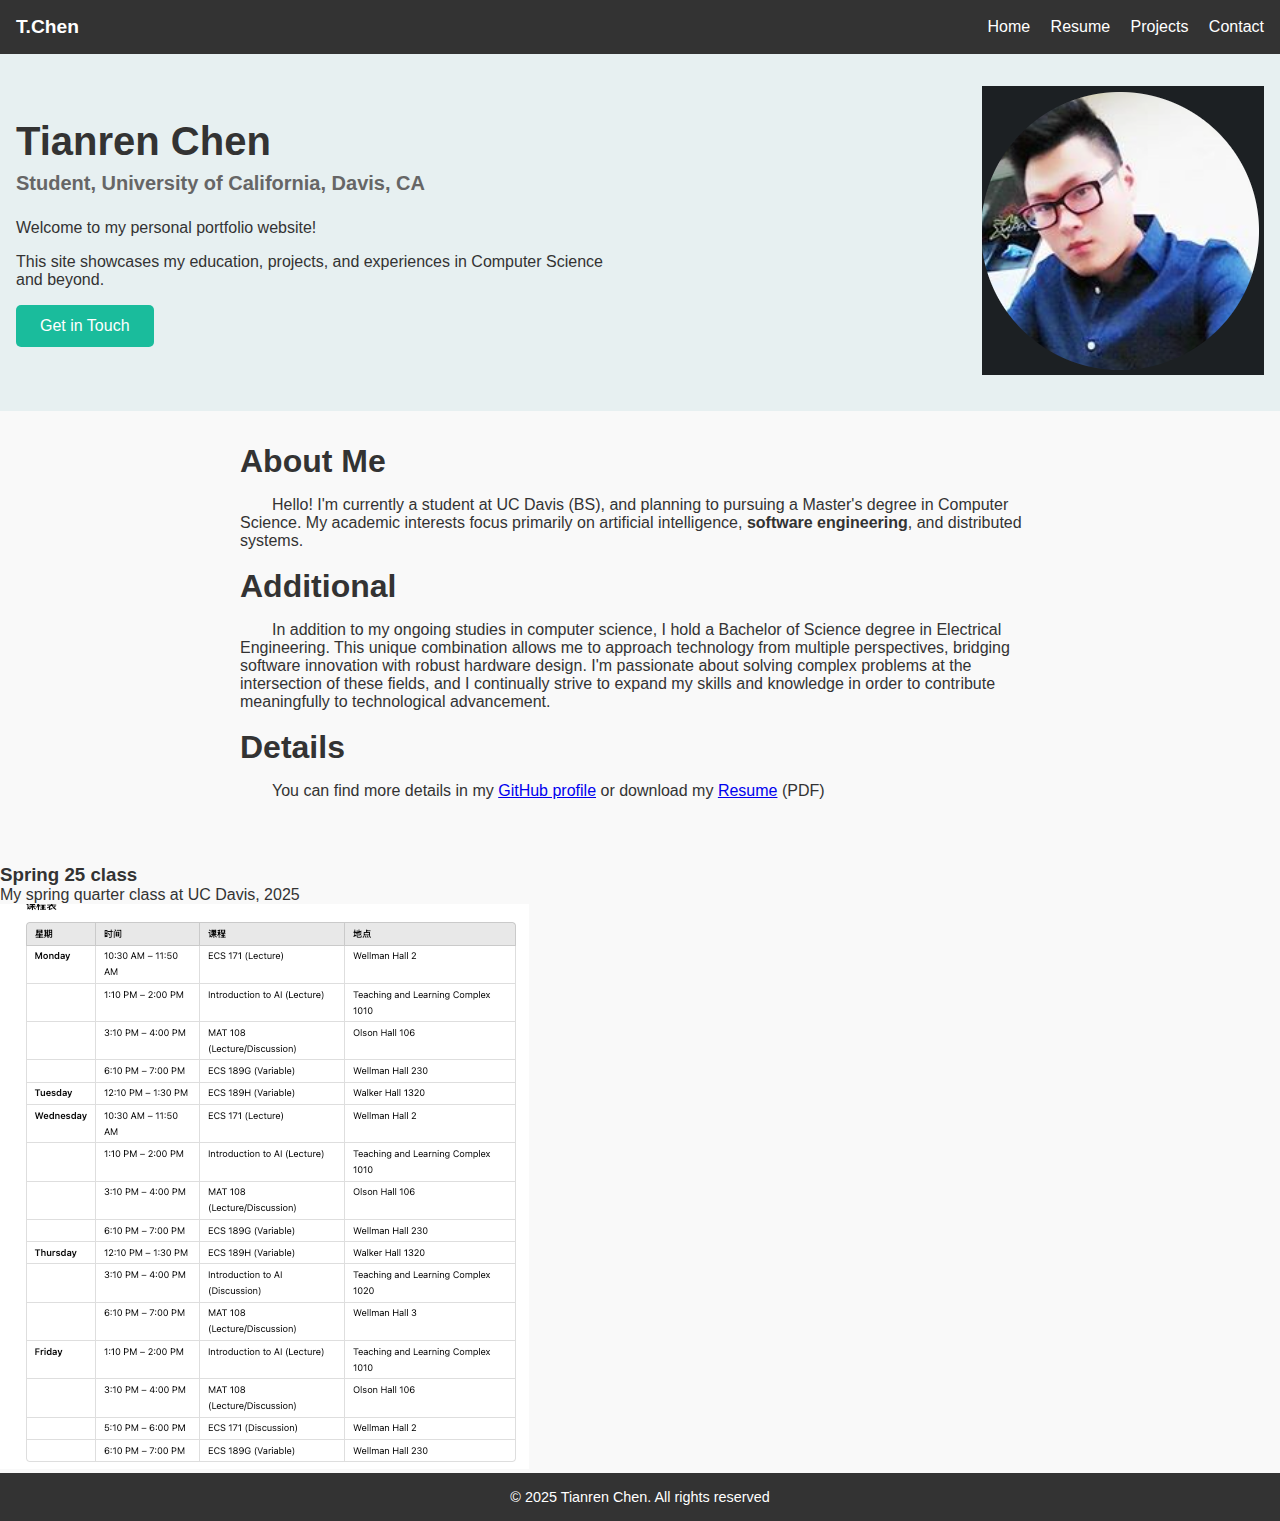
<file: index.html>
<!DOCTYPE html>
<html lang="en">
<head>
  <meta charset="UTF-8" />
  <meta name="viewport" content="width=device-width, initial-scale=1.0" />
  <title>Tianren Chen – Computer Science</title>
  <link rel="stylesheet" href="styles/style.css" />
</head>
<body>
  <div class="wrapper">
    <!-- Navigation Bar control area-->
    <nav class="navbar">
      <div class="nav-left">
        <a href="https://www.linkedin.com/public-profile/settings?trk=d_flagship3_profile_self_view_public_profile" class="logo">T.Chen</a>
      </div>
      <div class="nav-right">
        <a href="#"> Home</a>
        <a href="https://ctrterry.github.io/resume/"> Resume</a>
        <a href="projects.html">Projects</a>
        <a href="contact.html">Contact</a>
      </div>
    </nav>

    <!-- Header / Intro Section -->
    <header class="hero">
      <div class="hero-text">
        <h1>Tianren Chen</h1>
        <h3>Student, University of California, Davis, CA</h3>
        <p>
          Welcome to my personal portfolio website!
        </p>
        <p>
          This site showcases my education, projects, and experiences in Computer Science and beyond.
        </p>
        <a href="contact.html" class="btn-primary">Get in Touch</a>
      </div>
      <div class="personal-image">
        <!-- Placeholder or actual photo -->
        <img src="assets/img/self_transparent.png" alt="Photo of my self"/>
      </div>
    </header>

    <!-- About Section -->
    <section id="about" class="section">
      <div class="section-content">
        <h2>About Me</h2>
        <p>
          <div style="text-indent: 2em;">
          Hello! I'm currently a student at UC Davis (BS), and planning to pursuing a Master's degree in Computer Science. 
          My academic interests focus primarily on artificial intelligence, <strong>software engineering</strong>, and distributed systems.
          </div>
        </p> <br>

        <h2>Additional</h2>
        <p>
          <div style="text-indent: 2em;">
            In addition to my ongoing studies in computer science, I hold a Bachelor of Science degree in Electrical Engineering. 
            This unique combination allows me to approach technology from multiple perspectives, 
            bridging software innovation with robust hardware design.

            I'm passionate about solving complex problems at the intersection of these fields, 
            and I continually strive to expand my skills and knowledge in order to contribute meaningfully to technological advancement.
          </div>
        </p> <br>

        <h2>Details</h2>
        <p>
          <div style="text-indent: 2em;">
            You can find more details in my 
            <a href="https://github.com/ctrterry"> GitHub profile</a> 
            or download my 
            <a href="resumes/T.Chen_Resume.pdf" download="T.Chen_Resume.pdf"> Resume</a> (PDF)
          </div>
        </p>
      </div>
    </section> 


    <div class="image-box">
      <div class="description">
        <h3>Spring 25 class</h3>
        <p> My spring quarter class at UC Davis, 2025 </p>
    </div>
      <img src="assets/img/spring_25.png" alt="Screenshot of my project">
    </div>

    


    <!-- Footer -->
    <footer class="footer">
      <p>&copy; 2025 Tianren Chen. All rights reserved</p>
    </footer>
  <div>
</body>
</html>
</file>
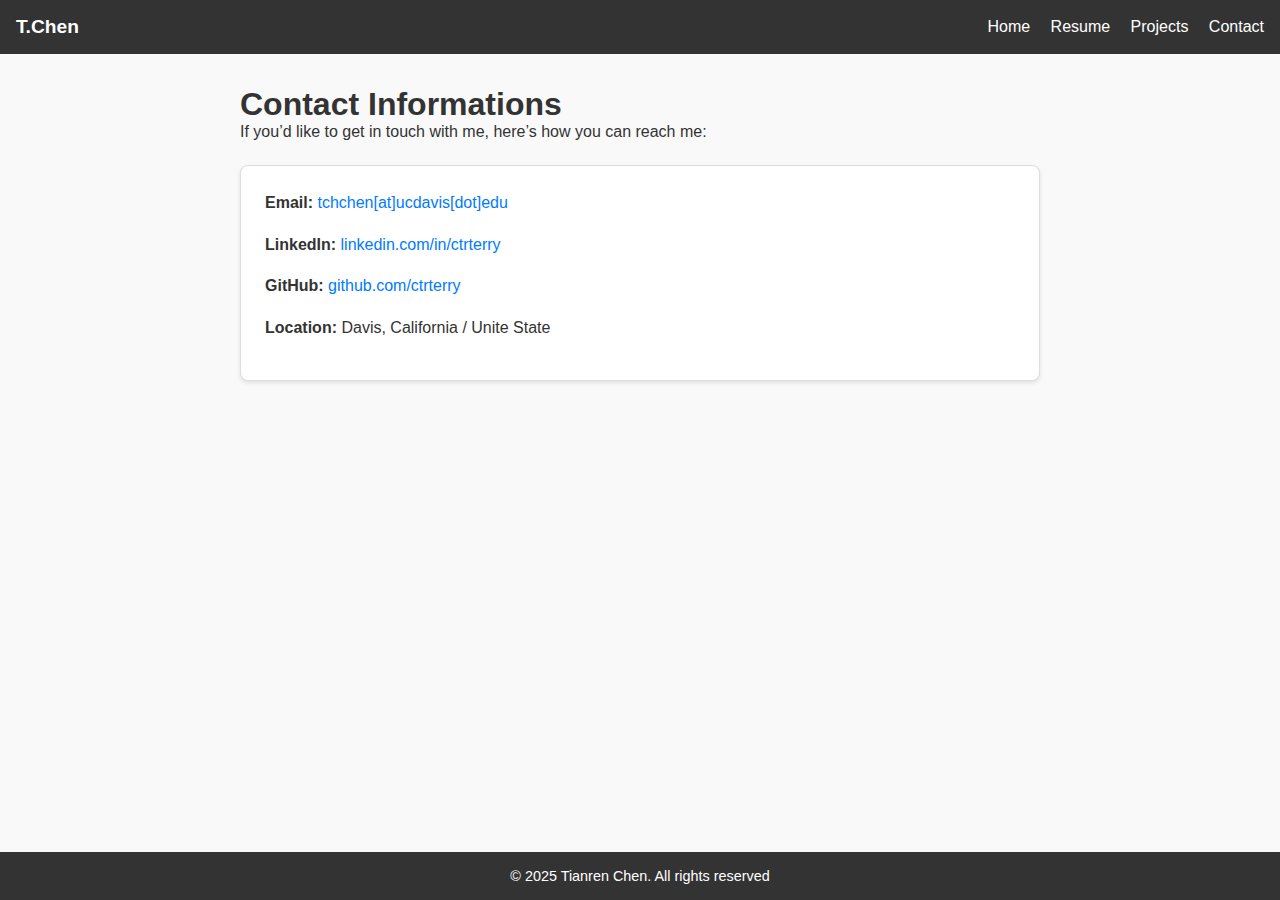
<file: contact.html>
<!DOCTYPE html>
<html lang="en">
<head>
  <meta charset="UTF-8" />
  <meta name="viewport" content="width=device-width, initial-scale=1.0"/>
  <title>Your Page Title</title>
  <!-- Link to the same style.css file used by index.html -->
  <link rel="stylesheet" href="styles/contact_style.css" />
</head>
<body>
  <div class="wrapper">
    <!-- Navigation Bar -->
    <nav class="navbar">
      <div class="nav-left">
        <a href="https://www.linkedin.com/public-profile/settings?trk=d_flagship3_profile_self_view_public_profile" class="logo"> T.Chen </a>
      </div>
      <!-- Update these links to point to your various pages -->
      <div class="nav-right">
        <a href="index.html"> Home</a>
        <a href="https://ctrterry.github.io/resume/"> Resume</a>
        <a href="projects.html">Projects</a>
        <a href="contact.html">Contact</a>
      </div>
    </nav>

    <!-- Main Content Area -->
    <section class="section">
      <div class="section-content">
        <h1>Contact Informations</h1>
        <p>If you’d like to get in touch with me, here’s how you can reach me:</p>

        <div class="contact-info">
          <p><strong>Email:</strong> <a href="mailto:tchchen@ucdavis.edu">tchchen[at]ucdavis[dot]edu</a></p>
          <p><strong>LinkedIn:</strong> <a href="https://www.linkedin.com/in/ctrterry" target="_blank">linkedin.com/in/ctrterry</a></p>
          <p><strong>GitHub:</strong> <a href="https://github.com/ctrterry" target="_blank">github.com/ctrterry</a></p>
          <p><strong>Location:</strong> Davis, California / Unite State </p>
        </div>
      </div>
  </section>

  <!-- Footer -->
  <footer class="footer">
    <p>&copy; 2025 Tianren Chen. All rights reserved</p>
  </footer>
</div>   <!-- End wrapper  -->
</body>
</html>
</file>
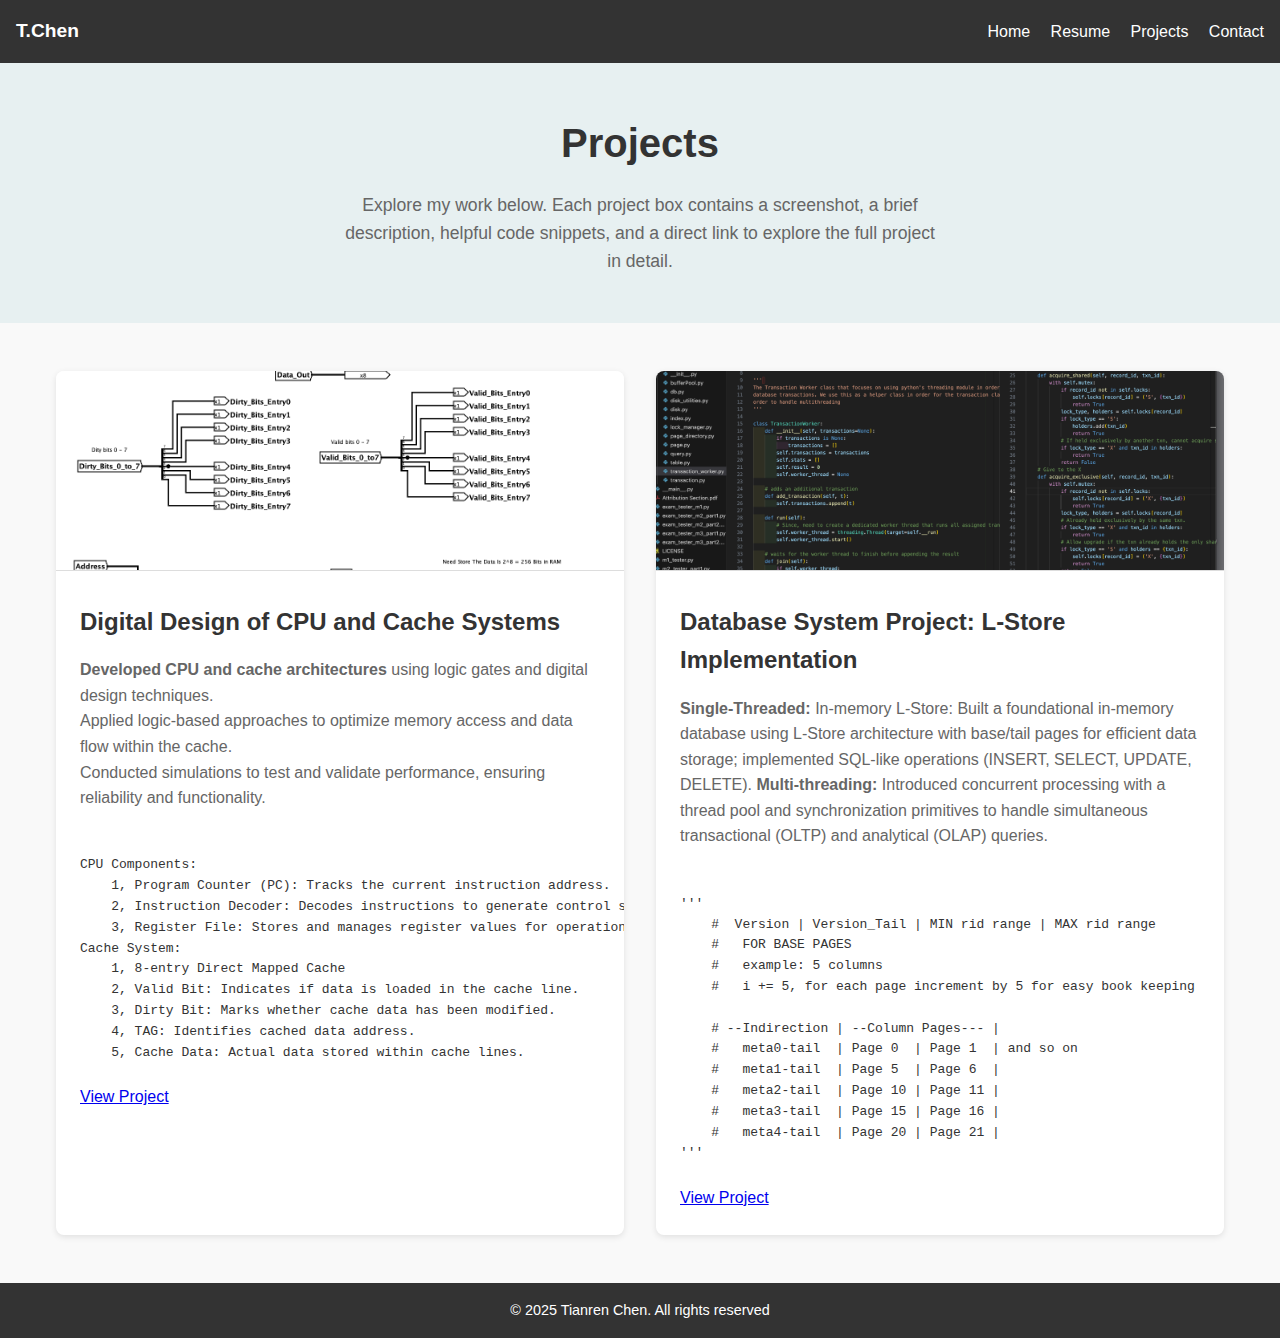
<file: projects.html>
<!DOCTYPE html>
<html lang="en">
<head>
  <meta charset="UTF-8" />
  <meta name="viewport" content="width=device-width, initial-scale=1.0" />
  <title>Tianren Chen – Computer Science</title>
  <link rel="stylesheet" href="styles/projects_style.css" />
</head>
<body>
  <div class="wrapper">
    <!-- Navigation Bar (remains unchanged) -->
    <nav class="navbar">
        <div class="nav-left">
          <a href="https://www.linkedin.com/public-profile/settings?trk=d_flagship3_profile_self_view_public_profile" class="logo">T.Chen</a>
        </div>
        <div class="nav-right">
          <a href="index.html"> Home</a>
          <a href="https://ctrterry.github.io/resume/"> Resume</a>
          <a href="projects.html">Projects</a>
          <a href="contact.html">Contact</a>
        </div>
      </nav>

     <!-- Header Content Area 
    
        Such as, modify the Projects and contents
    
    -->

    <section class="headBox">
        <div class="headBox-text">
        <h1>Projects</h1>
            <p>
                Explore my work below. Each project box contains a screenshot, 
                a brief description, helpful code snippets, 
                and a direct link to explore the full project in detail.
            </p>
        </div>
    </section>




    <!-- Projects Input Area -->
    <section class="section">
      <div class="section-content">
        <!-- Projects Container -->
        <div class="projects-container">


          <!-- Project  1 -->
          <div class="project-card">
            <img src="assets/img/Cache.png" alt="Screenshot of Project 1">
            <div class="project-details">
              <h2>Digital Design of CPU and Cache Systems</h2>
                <p>
                    <strong>Developed CPU and cache architectures</strong> using logic gates and digital design techniques.<br>
                    Applied logic-based approaches to optimize memory access and data flow within the cache.<br>
                    Conducted simulations to test and validate performance, ensuring reliability and functionality.<br>
                </p>
              <pre><code>
CPU Components:
    1, Program Counter (PC): Tracks the current instruction address.
    2, Instruction Decoder: Decodes instructions to generate control signals.
    3, Register File: Stores and manages register values for operations.
Cache System:
    1, 8-entry Direct Mapped Cache
    2, Valid Bit: Indicates if data is loaded in the cache line.
    3, Dirty Bit: Marks whether cache data has been modified.
    4, TAG: Identifies cached data address.
    5, Cache Data: Actual data stored within cache lines.
                </code></pre>

              <a href="https://github.com/ctrterry/Computer-Architecture" target="_blank">View Project</a>
            </div>
          </div>
          
          <!-- Project  2 -->
          <div class="project-card">
            <img src="assets/img/database.png" alt="Database System">
            <div class="project-details">
              <h2>Database System Project: L-Store Implementation</h2>
              <p>
                <strong>Single-Threaded: </strong> In-memory L-Store: Built a foundational 
                in-memory database using L-Store architecture with base/tail pages 
                for efficient data storage; implemented SQL-like operations 
                (INSERT, SELECT, UPDATE, DELETE).
                <strong>Multi-threading:</strong> Introduced concurrent processing with a thread pool and 
                synchronization primitives to handle simultaneous transactional (OLTP) 
                and analytical (OLAP) queries.
              </p>
              <pre><code>
'''
    #  Version | Version_Tail | MIN rid range | MAX rid range 
    #   FOR BASE PAGES
    #   example: 5 columns
    #   i += 5, for each page increment by 5 for easy book keeping

    # --Indirection | --Column Pages--- |
    #   meta0-tail  | Page 0  | Page 1  | and so on
    #   meta1-tail  | Page 5  | Page 6  |
    #   meta2-tail  | Page 10 | Page 11 |
    #   meta3-tail  | Page 15 | Page 16 |
    #   meta4-tail  | Page 20 | Page 21 |
'''
              </code></pre>
              <a href="https://github.com/ctrterry/Durable-LStore-Database" target="_blank">View Project</a>
            </div>
          </div>
          
          <!-- You can add more project cards following the same structure -->
        </div>
      </div>
    </section>

    <!-- Footer (remains unchanged) -->
    <footer class="footer">
      <p>&copy; 2025 Tianren Chen. All rights reserved</p>
    </footer>
  </div>
</body>
</html>
</file>
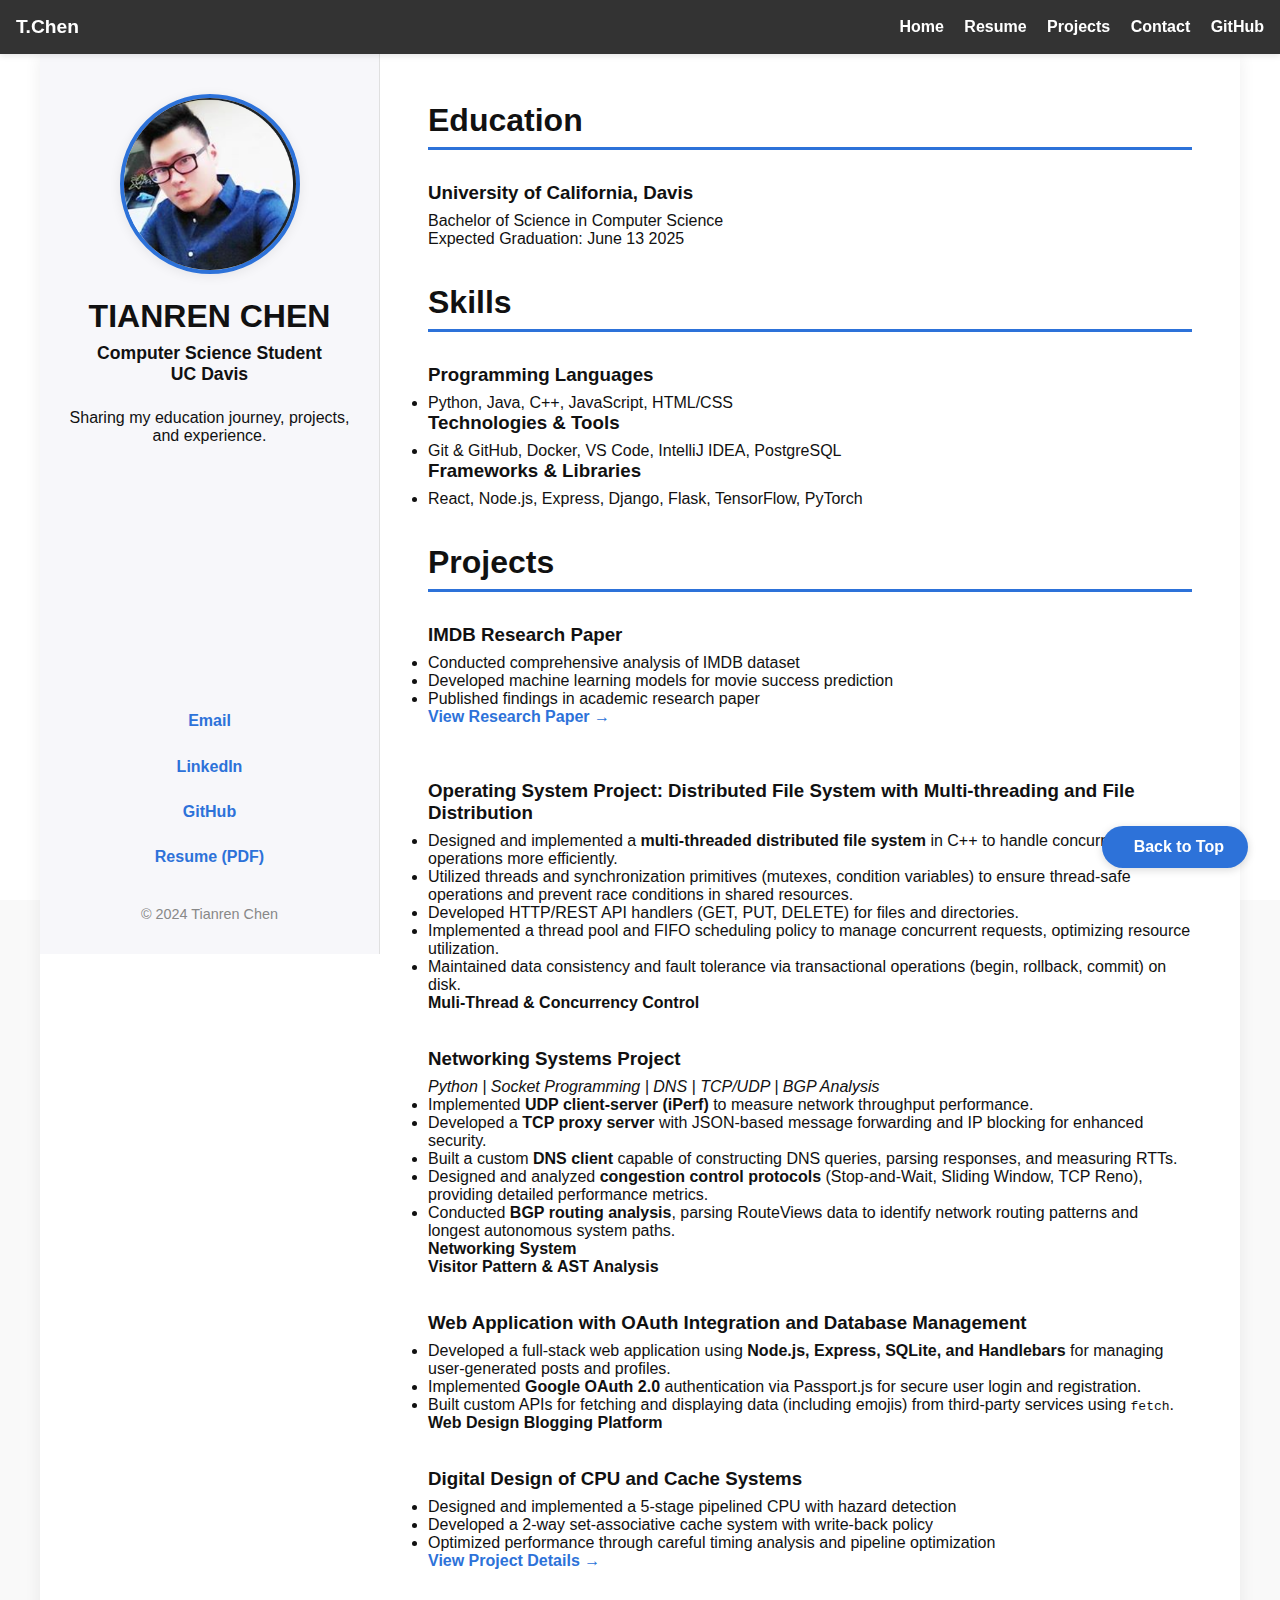
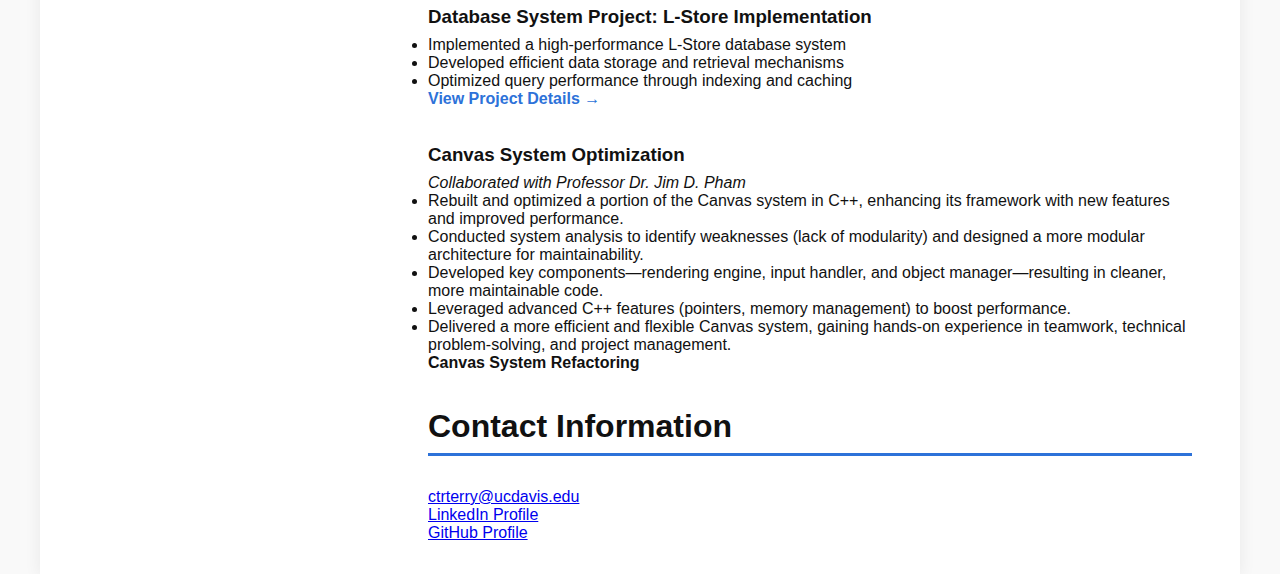
<file: resume.html>
<!DOCTYPE html>
<html lang="en">
<head>
  <!-- % -------- ----------------Meta Tags Part ------------------------------>    
  <meta charset="UTF-8" />
  <meta name="viewport" content="width=device-width, initial-scale=1.0" />
  <meta name="description" content="Tianren Chen's Resume - Computer Science student at UC Davis specializing in AI, software engineering, and distributed systems" />
  <meta name="keywords" content="Tianren Chen Resume, Computer Science, UC Davis, Software Engineering, AI, Electrical Engineering" />
  <meta name="author" content="Tianren Chen" />
  <meta name="robots" content="index, follow" />
  
  <!-- Open Graph / Social Media Meta Tags -->
  <meta property="og:title" content="Tianren Chen's Resume - Computer Science Portfolio" />
  <meta property="og:description" content="Computer Science student at UC Davis specializing in AI, software engineering, and distributed systems" />
  <meta property="og:type" content="website" />
  <meta property="og:url" content="https://ctrterry.github.io/resume.html" />
  
  <!-- % -------- ----------------Twitter Card Meta Tags Part ------------------------------>
  <meta name="twitter:card" content="summary" />
  <meta name="twitter:title" content="Tianren Chen's Resume - Computer Science Portfolio" />
  <meta name="twitter:description" content="Computer Science student at UC Davis specializing in AI, software engineering, and distributed systems" />
  
  <title>Resume - Tianren Chen | Computer Science Portfolio</title>
  <link rel="stylesheet" href="styles/style.css" />
  <link rel="stylesheet" href="styles/resume_style.css">
  <link rel="icon" type="image/x-icon" href="assets/img/favicon.ico">
  <link rel="canonical" href="https://ctrterry.github.io/resume.html" />
</head>
<body>
  <!-- % -------- ----------------Navigation Bar Part ------------------------------>
  <nav class="navbar">
    <div class="nav-left">
      <a href="https://www.linkedin.com/in/ctrterry" class="logo">T.Chen</a>
    </div>
    <div class="nav-right">
      <a href="index.html">Home</a>
      <a href="resume.html">Resume</a>
      <a href="projects.html">Projects</a>
      <a href="contact.html">Contact</a>
      <a href="https://github.com/ctrterry" target="_blank">GitHub</a>
    </div>
  </nav>
  <div class="resume-wrapper">
    <!-- % -------- ----------------Sidebar Part ------------------------------>
    <aside class="sidebar">
      <img src="assets/img/self_transparent.png" alt="Tianren Chen" class="profile-pic" />
      <div class="sidebar-name">TIANREN CHEN</div>
      <div class="sidebar-title">Computer Science Student<br>UC Davis</div>
      <div class="sidebar-intro">Sharing my education journey, projects, and experience.</div>
      <div class="sidebar-links">
        <a href="mailto:ctrterry@gmail.com">Email</a>
        <a href="https://www.linkedin.com/in/ctrterry" target="_blank">LinkedIn</a>
        <a href="https://github.com/ctrterry" target="_blank">GitHub</a>
        <!-- <a href="resume.html">Resume (Web)</a> -->
        <a href="resumes/T.Chen_Resume.pdf" target="_blank">Resume (PDF)</a>
      </div>
      <div class="sidebar-footer">
        &copy; 2024 Tianren Chen
      </div>
    </aside>


    <!-- % -------- ----------------Main Content Part ----------------------------  -->
    <main class="main-content">
      <!-- % -------- ----------------Education Section Part ------------------------------>
      <section class="resume-section" id="education">
        <h2>Education</h2>
        <div class="education-item">
          <h3>University of California, Davis</h3>
          <p class="subtitle">Bachelor of Science in Computer Science</p>
          <p class="date">Expected Graduation: June 13 2025</p>
        </div>
        <br>
        <br>
      </section>

      <!-- % -------- ----------------Relevant Coursework Section Part ------------------------------>
      <!-- <section class="resume-section" id="coursework">
        <h2>Relevant Coursework</h2>
        <div class="coursework-grid">
          <div class="course-item">
            <h4>Computer Architecture</h4>
            <p>Advanced CPU and cache system design</p>
          </div>
          <div class="course-item">
            <h4>Database Systems</h4>
            <p>L-Store implementation and optimization</p>
          </div>
          <div class="course-item">
            <h4>Data Structures</h4>
            <p>Advanced algorithms and data structures</p>
          </div>
          <div class="course-item">
            <h4>Software Engineering</h4>
            <p>Full-stack development and best practices</p>
          </div>
        </div>
      </section> -->

      <!-- % -------- ----------------Skills Section Part ------------------------------>
      <section class="resume-section" id="skills">
        <h2>Skills</h2>
        <div class="skill-list">
          <div class="skill-category">
            <h3>Programming Languages</h3>
            <ul>
              <li>Python, Java, C++, JavaScript, HTML/CSS</li>
            </ul>
          </div>
          <div class="skill-category">
            <h3>Technologies & Tools</h3>
            <ul>
              <li>Git & GitHub, Docker, VS Code, IntelliJ IDEA, PostgreSQL</li>
            </ul>
          </div>
          <div class="skill-category">
            <h3>Frameworks & Libraries</h3>
            <ul>
              <li>React, Node.js, Express, Django, Flask, TensorFlow, PyTorch</li>
            </ul>
          </div>
        </div>
        <br>
        <br>
      </section>

      <!-- % -------- ----------------Projects part ------------------------------>
      <section class="resume-section" id="projects">
        <h2>Projects</h2>
        <div class="project-grid">
            <!-- % -------- ----------------IMDB Research part ------------------------------>
            <div class="project-item">
            <h3>IMDB Research Paper</h3>
            <ul>
                <li>Conducted comprehensive analysis of IMDB dataset</li>
                <li>Developed machine learning models for movie success prediction</li>
                <li>Published findings in academic research paper</li>
            </ul>
            <a href="assets/research/IMDB_Research_paper.pdf">View Research Paper →</a>
            </div>
            <br>
            <br>
            <br>
        </div>


        <!-- % -------- ----------------Operating System part ------------------------------>
          <div class="project-item">
            <h3>Operating System Project: Distributed File System with Multi-threading and File Distribution</h3>
            <ul>
              <li>Designed and implemented a <strong>multi-threaded distributed file system</strong> in C++ to handle concurrent file operations more efficiently.</li>
              <li>Utilized threads and synchronization primitives (mutexes, condition variables) to ensure thread-safe operations and prevent race conditions in shared resources.</li>
              <li>Developed HTTP/REST API handlers (GET, PUT, DELETE) for files and directories.</li>
              <li>Implemented a thread pool and FIFO scheduling policy to manage concurrent requests, optimizing resource utilization.</li>
              <li>Maintained data consistency and fault tolerance via transactional operations (begin, rollback, commit) on disk.</li>
            </ul>
            <a href="https://github.com/ctrterry/Multi-Thread-Concurrency-Control" target="_blank"><strong> Muli-Thread & Concurrency Control</strong></a>
            <br>
            <br>
            <br>
        </div>



          <!-- % -------- ----------------Networking system part ------------------------------>
          <div class="project-item">
            <h3>Networking Systems Project</h3>
            <p><em>Python | Socket Programming | DNS | TCP/UDP | BGP Analysis</em></p>
            <ul>
              <li>Implemented <strong>UDP client-server (iPerf)</strong> to measure network throughput performance.</li>
              <li>Developed a <strong>TCP proxy server</strong> with JSON-based message forwarding and IP blocking for enhanced security.</li>
              <li>Built a custom <strong>DNS client</strong> capable of constructing DNS queries, parsing responses, and measuring RTTs.</li>
              <li>Designed and analyzed <strong>congestion control protocols</strong> (Stop-and-Wait, Sliding Window, TCP Reno), providing detailed performance metrics.</li>
              <li>Conducted <strong>BGP routing analysis</strong>, parsing RouteViews data to identify network routing patterns and longest autonomous system paths.</li>
            </ul>
            <a href="https://github.com/ctrterry/Networking-System" target="_blank"><strong> Networking System</strong></a><br>
            <a href="https://github.com/ctrterry/visitor-pattern" target="_blank"><strong> Visitor Pattern & AST Analysis</strong></a>
            <br>
            <br>
            <br>
        </div>


          <!-- % -------- ----------------Web Application part ------------------------------>
          <div class="project-item">
            <h3>Web Application with OAuth Integration and Database Management</h3>
            <ul>
              <li>Developed a full-stack web application using <strong>Node.js, Express, SQLite, and Handlebars</strong> for managing user-generated posts and profiles.</li>
              <li>Implemented <strong>Google OAuth 2.0</strong> authentication via Passport.js for secure user login and registration.</li>
              <li>Built custom APIs for fetching and displaying data (including emojis) from third-party services using <code>fetch</code>.</li>
            </ul>
            <a href="https://github.com/ctrterry/get-and-post" target="_blank"><strong> Web Design Blogging Platform</strong></a>
            <br>
            <br>
            <br>
        </div>


          <!-- % -------- ----------------CPU and Cache system part ------------------------------> 
          <div class="project-item">
            <h3>Digital Design of CPU and Cache Systems</h3>
            <ul>
              <li>Designed and implemented a 5-stage pipelined CPU with hazard detection</li>
              <li>Developed a 2-way set-associative cache system with write-back policy</li>
              <li>Optimized performance through careful timing analysis and pipeline optimization</li>
            </ul>
            <a href="projects.html#cpu-project">View Project Details →</a>
            <br>
            <br>
            <br>
        </div>


          <!-- % -------- ----------------Database system part ------------------------------>
          <div class="project-item">
            <h3>Database System Project: L-Store Implementation</h3>
            <ul>
              <li>Implemented a high-performance L-Store database system</li>
              <li>Developed efficient data storage and retrieval mechanisms</li>
              <li>Optimized query performance through indexing and caching</li>
            </ul>
            <a href="projects.html#lstore-project">View Project Details →</a>
            <br>    
            <br>
            <br>
        </div>

        <!-- % -------- ----------------Canvas system part ------------------------------>
        <div class="project-item">
        <h3>Canvas System Optimization</h3>
        <p><em>Collaborated with Professor Dr. Jim D. Pham</em></p>
        <ul>
            <li>Rebuilt and optimized a portion of the Canvas system in C++, enhancing its framework with new features and improved performance.</li>
            <li>Conducted system analysis to identify weaknesses (lack of modularity) and designed a more modular architecture for maintainability.</li>
            <li>Developed key components—rendering engine, input handler, and object manager—resulting in cleaner, more maintainable code.</li>
            <li>Leveraged advanced C++ features (pointers, memory management) to boost performance.</li>
            <li>Delivered a more efficient and flexible Canvas system, gaining hands-on experience in teamwork, technical problem-solving, and project management.</li>
        </ul>
        <a href="https://github.com/ctrterry/MyCanvas-System/tree/main#readme" target="_blank"><strong> Canvas System Refactoring</strong></a>
        <br>
        <br>
        <br>
    </div>

      <!-- Contact Section -->
      <section class="resume-section" id="contact">
        <h2>Contact Information</h2>
        <div class="contact-info">
          <div class="contact-item">
            <i class="fas fa-envelope"></i>
            <a href="mailto:ctrterry@ucdavis.edu">ctrterry@ucdavis.edu</a>
          </div>
          <div class="contact-item">
            <i class="fab fa-linkedin"></i>
            <a href="https://www.linkedin.com/in/ctrterry" target="_blank">LinkedIn Profile</a>
          </div>
          <div class="contact-item">
            <i class="fab fa-github"></i>
            <a href="https://github.com/ctrterry" target="_blank">GitHub Profile</a>
          </div>
        </div>
      </section>
    </main>

    <!-- Back to Top Button -->
    <a href="#" class="back-to-top">
      <i class="fas fa-arrow-up"></i>
      Back to Top
    </a>
  </div>
</body>
</html>
</file>
<file: styles/projects_style.css>
/* project_style.css */
/* CSS Variables */
:root {
  --primary-color: #1abc9c;
  --primary-dark: #16a085;
  --text-color: #333;
  --text-light: #666;
  --bg-color: #f9f9f9;
  --bg-light: #e7f0f1;
  --nav-bg: #333;
  --white: #fff;
  --border-color: #ddd;
  --shadow: 0 2px 6px rgba(0, 0, 0, 0.1);
  --transition: all 0.3s ease;
}

/* Base Reset */
* {
  margin: 0;
  padding: 0;
  box-sizing: border-box;
}

/* Typography & Colors */
body, html {
  height: 100%;
  font-family: Arial, sans-serif;
  background: var(--bg-color);
  color: var(--text-color);
  line-height: 1.6;
}

/* Wrapper */
.wrapper {
  display: flex;
  flex-direction: column;
  min-height: 100vh;
}

/* Navigation Bar */
.navbar {
  display: flex;
  justify-content: space-between;
  align-items: center;
  background: var(--nav-bg);
  padding: 1rem;
  box-shadow: var(--shadow);
}

.logo {
  color: var(--white);
  text-decoration: none;
  font-size: 1.2rem;
  font-weight: bold;
  transition: var(--transition);
}

.logo:hover {
  color: var(--primary-color);
  transform: scale(1.05);
}

.nav-right a {
  color: var(--white);
  text-decoration: none;
  margin-left: 1rem;
  transition: var(--transition);
  position: relative;
}

.nav-right a::after {
  content: '';
  position: absolute;
  width: 0;
  height: 2px;
  bottom: -4px;
  left: 0;
  background-color: var(--primary-color);
  transition: var(--transition);
}

.nav-right a:hover::after {
  width: 100%;
}

/* Header Box */
.headBox {
  background: var(--bg-light);
  padding: 3rem 1rem;
  text-align: center;
}

.headBox-text {
  max-width: 800px;
  margin: 0 auto;
}

.headBox-text h1 {
  font-size: 2.5rem;
  margin-bottom: 1rem;
  color: var(--text-color);
}

.headBox-text p {
  font-size: 1.1rem;
  color: var(--text-light);
  max-width: 600px;
  margin: 0 auto;
}

/* Projects Section */
.section {
  padding: 2rem 1rem;
  flex: 1;
}

.section-content {
  max-width: 1200px;
  margin: 0 auto;
}

.projects-container {
  display: grid;
  grid-template-columns: repeat(auto-fit, minmax(300px, 1fr));
  gap: 2rem;
  padding: 1rem;
}

/* Project Cards */
.project-card {
  background: var(--white);
  border-radius: 8px;
  overflow: hidden;
  box-shadow: var(--shadow);
  transition: var(--transition);
}

.project-card:hover {
  transform: translateY(-5px);
  box-shadow: 0 4px 12px rgba(0, 0, 0, 0.15);
}

.project-card img {
  width: 100%;
  height: 200px;
  object-fit: cover;
  border-bottom: 1px solid var(--border-color);
}

.project-details {
  padding: 1.5rem;
}

.project-details h2 {
  font-size: 1.5rem;
  margin-bottom: 1rem;
  color: var(--text-color);
}

.project-tags {
  display: flex;
  flex-wrap: wrap;
  gap: 0.5rem;
  margin-bottom: 1rem;
}

.tag {
  background: var(--bg-light);
  color: var(--text-color);
  padding: 0.25rem 0.75rem;
  border-radius: 15px;
  font-size: 0.9rem;
}

.project-details p {
  margin-bottom: 1.5rem;
  color: var(--text-light);
}

.code-block {
  background: #f8f9fa;
  border-radius: 6px;
  padding: 1rem;
  margin-bottom: 1.5rem;
}

.code-block h3 {
  font-size: 1.1rem;
  margin-bottom: 0.5rem;
  color: var(--text-color);
}

.code-block pre {
  background: #2d2d2d;
  color: #fff;
  padding: 1rem;
  border-radius: 4px;
  overflow-x: auto;
}

.code-block code {
  font-family: 'Courier New', Courier, monospace;
  font-size: 0.9rem;
}

/* Project Links */
.project-link {
  display: inline-block;
  background: var(--primary-color);
  color: var(--white);
  padding: 0.75rem 1.5rem;
  text-decoration: none;
  border-radius: 5px;
  transition: var(--transition);
}

.project-link:hover {
  background: var(--primary-dark);
  transform: translateY(-2px);
}

/* Research Paper Link */
.research-link {
  background: #2c3e50;
}

.research-link:hover {
  background: #34495e;
}

/* Footer */
.footer {
  background: var(--nav-bg);
  color: var(--white);
  text-align: center;
  padding: 1rem 0;
  font-size: 0.9rem;
}

/* Responsive Design */
@media (max-width: 768px) {
  .headBox {
    padding: 2rem 1rem;
  }
  
  .headBox-text h1 {
    font-size: 2rem;
  }
  
  .projects-container {
    grid-template-columns: 1fr;
  }
  
  .project-card img {
    height: 180px;
  }
}

@media (max-width: 480px) {
  .navbar {
    flex-direction: column;
    padding: 1rem;
  }
  
  .nav-right {
    margin-top: 1rem;
  }
  
  .nav-right a {
    margin: 0 0.5rem;
  }
  
  .headBox-text h1 {
    font-size: 1.75rem;
  }
  
  .project-details h2 {
    font-size: 1.3rem;
  }
}
</file>
<file: styles/resume_style.css>
/* Resume Page Styles - All text black, bold for important elements, links/nav keep accent color */
:root {
  --sidebar-width: 340px;
  --sidebar-bg: #f7f7fa;
  --sidebar-border: #e0e0e0;
  --main-bg: #fff;
  --primary-color: #2d72d9;
}
body {
  background: var(--main-bg);
  margin: 0;
  font-family: 'Segoe UI', 'Arial', sans-serif;
  color: #111;
}
.resume-wrapper {
  display: flex;
  min-height: 100vh;
  max-width: 1200px;
  margin: 0 auto;
  background: var(--main-bg);
  box-shadow: 0 2px 16px rgba(0,0,0,0.07);
}
.sidebar {
  width: var(--sidebar-width);
  background: var(--sidebar-bg);
  border-right: 1px solid var(--sidebar-border);
  display: flex;
  flex-direction: column;
  align-items: center;
  padding: 2.5rem 1.5rem 2rem 1.5rem;
  position: sticky;
  top: 0;
  height: 100vh;
  min-height: 100vh;
  z-index: 10;
}
.sidebar .profile-pic {
  width: 180px;
  height: 180px;
  border-radius: 50%;
  object-fit: cover;
  border: 4px solid var(--primary-color);
  margin-bottom: 1.5rem;
  box-shadow: 0 2px 12px rgba(0,0,0,0.08);
}
.sidebar .sidebar-name {
  font-size: 2rem;
  font-weight: bold;
  color: #111;
  margin-bottom: 0.5rem;
  text-align: center;
}
.sidebar .sidebar-title {
  font-size: 1.1rem;
  color: #111;
  font-weight: bold;
  margin-bottom: 1.5rem;
  text-align: center;
}
.sidebar .sidebar-intro {
  font-size: 1rem;
  color: #111;
  margin-bottom: 2rem;
  text-align: center;
}
.sidebar .sidebar-links {
  display: flex;
  flex-direction: column;
  gap: 0.7rem;
  margin-top: auto;
  width: 100%;
}
.sidebar .sidebar-links a {
  color: var(--primary-color);
  text-decoration: none;
  font-weight: bold;
  transition: color 0.2s;
  text-align: center;
  border-radius: 6px;
  padding: 0.5rem 0;
}
.sidebar .sidebar-links a:hover {
  background: var(--primary-color);
  color: #fff;
}
.sidebar .sidebar-footer {
  font-size: 0.9rem;
  color: #888;
  margin-top: 2rem;
  text-align: center;
}
.main-content {
  flex: 1;
  padding: 3rem 3rem 2rem 3rem;
  overflow-y: auto;
  min-width: 0;
}
@media (max-width: 900px) {
  .resume-wrapper {
    flex-direction: column;
  }
  .sidebar {
    position: static;
    width: 100%;
    height: auto;
    min-height: unset;
    border-right: none;
    border-bottom: 1px solid var(--sidebar-border);
    flex-direction: row;
    justify-content: flex-start;
    align-items: flex-start;
    padding: 2rem 1rem;
  }
  .sidebar .profile-pic {
    width: 100px;
    height: 100px;
    margin-bottom: 0;
    margin-right: 1.5rem;
  }
  .sidebar .sidebar-name, .sidebar .sidebar-title, .sidebar .sidebar-intro, .sidebar .sidebar-links, .sidebar .sidebar-footer {
    text-align: left;
  }
  .main-content {
    padding: 2rem 1rem;
  }
}
@media (max-width: 600px) {
  .main-content {
    padding: 1rem 0.5rem;
  }
  .sidebar {
    padding: 1.5rem 0.5rem;
  }
}
.navbar {
  display: flex;
  justify-content: space-between;
  align-items: center;
  background: #333;
  padding: 1rem;
  box-shadow: 0 2px 6px rgba(0,0,0,0.1);
  position: relative;
  z-index: 100;
}
.nav-left .logo {
  color: #fff;
  text-decoration: none;
  font-size: 1.2rem;
  font-weight: bold;
  transition: all 0.3s ease;
}
.nav-left .logo:hover {
  color: var(--primary-color);
  transform: scale(1.05);
}
.nav-right a {
  color: #fff !important;
  text-decoration: none;
  margin-left: 1rem;
  transition: all 0.3s ease;
  position: relative;
  font-weight: bold;
}
.nav-right a::after {
  content: '';
  position: absolute;
  width: 0;
  height: 2px;
  bottom: -4px;
  left: 0;
  background-color: var(--primary-color);
  transition: all 0.3s ease;
}
.nav-right a:hover::after {
  width: 100%;
}
.resume-section h2 {
  font-size: 2rem;
  font-weight: bold;
  color: #111;
  border-bottom: 3px solid var(--primary-color);
  padding-bottom: 0.5rem;
  margin-bottom: 2rem;
}
.resume-section h3, .education-item h3, .project-item h3, .skill-category h3, .course-item h4 {
  color: #111;
  font-weight: bold;
  margin-bottom: 0.5rem;
}
.education-item .subtitle, .education-item .gpa, .education-item .date {
  color: #111;
}
.project-item a, .sidebar .sidebar-links a, .navbar a {
  color: var(--primary-color);
  text-decoration: none;
  font-weight: bold;
  transition: color 0.2s;
}
.resume-section strong, .main-content strong, .sidebar strong {
  font-weight: bold;
  color: #111;
}
/* Keep all other previous layout and card styles, but ensure text is #111 (black) except links/nav */

/* --- Back to Top Button --- */
.back-to-top {
  position: fixed;
  bottom: 2rem;
  right: 2rem;
  background: var(--primary-color);
  color: #fff;
  padding: 0.75rem 1.5rem;
  border-radius: 50px;
  text-decoration: none;
  font-weight: bold;
  box-shadow: 0 2px 8px rgba(0,0,0,0.15);
  display: flex;
  align-items: center;
  gap: 0.5rem;
  z-index: 200;
  transition: background 0.2s, color 0.2s, transform 0.2s;
}
.back-to-top:hover {
  background: #222;
  color: var(--primary-color);
  transform: translateY(-4px) scale(1.05);
}

/* Responsive fix for Back to Top */
@media (max-width: 600px) {
  .back-to-top {
    right: 1rem;
    bottom: 1rem;
    padding: 0.5rem 1rem;
    font-size: 0.95rem;
  }
}
</file>
<file: styles/style.css>
/* Base Reset */
* {
  margin: 0;
  padding: 0;
  box-sizing: border-box;
}

/* Typography & Colors */
body, html {
  height: 100%;
  font-family: Arial, sans-serif;
  background: #f9f9f9;
  color: #333;
}

/* Wrapper to push footer to the bottom */
.wrapper {
  display: flex;
  flex-direction: column;
  min-height: 100vh;
}

/* Navigation Bar */
.navbar {
  display: flex;
  justify-content: space-between;
  align-items: center;
  background: #333;
  padding: 1rem;
}

.logo {
  color: #fff;
  text-decoration: none;
  font-size: 1.2rem;
  font-weight: bold;
}

/* Navigation bar index control */
.nav-right a {
  color: #fff;
  text-decoration: none;
  margin-left: 1rem;
  transition: color 0.3s;
}

.nav-right a:hover {
  color: #1abc9c;
}

/* Hero / Header Section */
.hero {
  display: flex;
  flex-wrap: wrap;
  align-items: center;
  padding: 2rem 1rem;
  background: #e7f0f1;
}

.hero-text {
  flex: 1 1 400px;
  margin-right: 1rem;
}

.hero-text h1 {
  font-size: 2.5rem;
  margin-bottom: 0.5rem;
}

.hero-text h3 {
  font-size: 1.25rem;
  color: #666;
  margin-bottom: 1.5rem;
}

.hero-text p {
  margin-bottom: 1rem;
  max-width: 600px;
}

.btn-primary {
  display: inline-block;
  background: #1abc9c;
  color: #fff;
  padding: 0.75rem 1.5rem;
  text-decoration: none;
  border-radius: 5px;
  transition: background 0.3s;
}

.btn-primary:hover {
  background: #16a085;
}

.hero-image {
  flex: auto;
  display: flex;
  justify-content: center;
  margin-top: 2rem;
}

.hero-image img {
  max-width: 240px;
  border-radius: 50%;
  background-color: white;
  object-fit: cover;
}

/* Section Styles */
.section {
  padding: 2rem 1rem;
  flex: 1; /* This line ensures the section expands to push the footer down */
}

.bg-light {
  background-color: #fff;
}

.section-content {
  max-width: 800px;
  margin: auto;
  margin-bottom: 2rem;
}

.section-content h2 {
  font-size: 2rem;
  margin-bottom: 1rem;
}

/* Lists */
.talk-list {
  list-style: none;
  margin: 1rem 0;
}

.talk-list li {
  padding: 0.5rem 0;
  border-bottom: 1px solid #ddd;
  margin-bottom: 0.5rem;
}

/* Footer */
.footer {
  background: #333;
  color: #fff;
  text-align: center;
  padding: 1rem 0;
  font-size: 0.9rem;
}

/* Responsive Navigation Adjustments */
@media (max-width: 600px) {
  .navbar {
    padding: 0.8rem 1rem;
  }
  .logo {
    font-size: 1rem;
  }
  .nav-right a {
    font-size: 0.9rem;
    margin-left: 0.5rem;
  }
}
</file>
<file: styles/contact_style.css>
/* Base Reset */
* {
  margin: 0;
  padding: 0;
  box-sizing: border-box;
}

/* Typography & Colors */

body, html {
  height: 100%;
  font-family: Arial, sans-serif;
  background: #f9f9f9;
  color: #333;
}

/* Wrapper to push footer to the bottom */
.wrapper {
  display: flex;
  flex-direction: column;
  min-height: 100vh;
}

/* Navigation Bar */
.navbar {
  display: flex;
  justify-content: space-between;
  align-items: center;
  background: #333;
  padding: 1rem;
}

.logo {
  color: #fff;
  text-decoration: none;
  font-size: 1.2rem;
  font-weight: bold;
}

  
/* navigation bar index control  */
.nav-right a {
  color: #fff;
  text-decoration: none;
  margin-left: 1rem;
  transition: color 0.3s;
}

.nav-right a:hover {
  color: #1abc9c;
}

/* Hero / Header Section */
.hero {
  display: flex;
  flex-wrap: wrap;
  align-items: center;
  padding: 2rem 1rem;
  background: #e7f0f1;
}

/* Section & Content */
.section {
  flex: 1;
  padding: 2rem;
}

.section-content {
  max-width: 800px;
  margin: 0 auto;
}

/* Contact Information Styles */
.contact-info {
  background: #fff;
  border: 1px solid #ddd;
  padding: 1.5rem;
  border-radius: 8px;
  box-shadow: 0 2px 4px rgba(0,0,0,0.1);
  margin-top: 1.5rem;
}

.contact-info p {
  margin-bottom: 1rem;
  line-height: 1.6;
}

.contact-info p a {
  color: #007BFF;
  text-decoration: none;
  transition: color 0.3s;
}

.contact-info p a:hover {
  color: #0056b3;
}

/* Footer */
.footer {
  background: #333;
  color: #fff;
  text-align: center;
  padding: 1rem 0;
  font-size: 0.9rem;
}


/* Responsive Navigation Adjustments */
@media (max-width: 600px) {
  .navbar {
    padding: 0.8rem 1rem;
  }
  .logo {
    font-size: 1rem;
  }
  .nav-right a {
    font-size: 0.9rem;
    margin-left: 0.5rem;
  }
}
</file>
